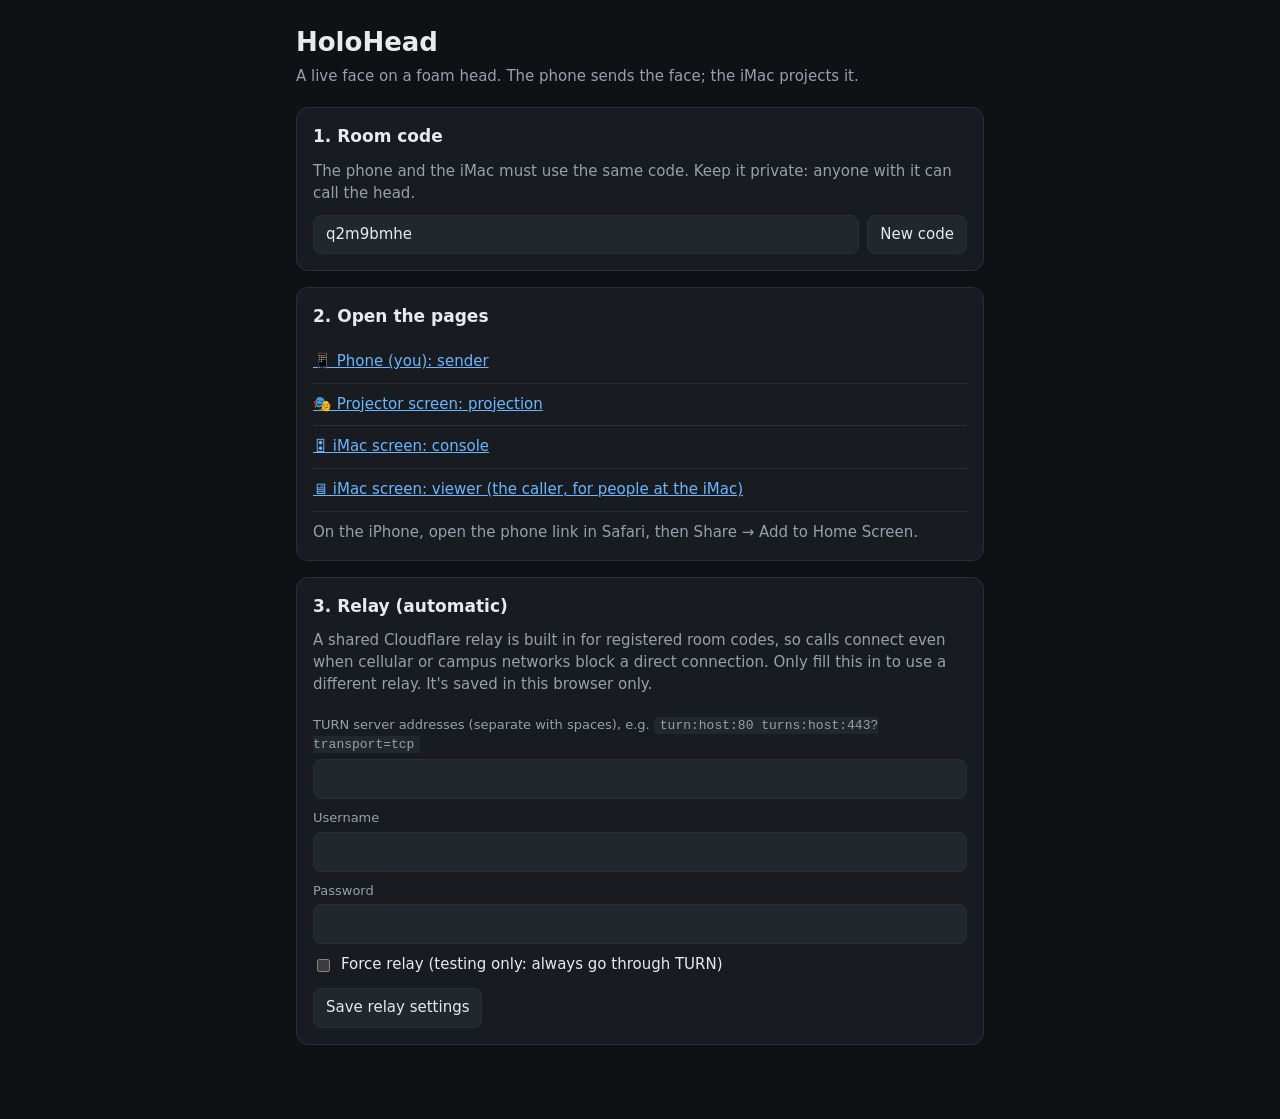
<file: docs/index.html>
<!doctype html>
<html lang="en">
<head>
<meta charset="utf-8">
<meta name="viewport" content="width=device-width, initial-scale=1">
<title>HoloHead</title>
<link rel="stylesheet" href="css/holohead.css?v=10">
</head>
<body>
  <div class="page" style="max-width:720px">
    <h1>HoloHead</h1>
    <p class="sub">A live face on a foam head. The phone sends the face; the iMac projects it.</p>

    <div class="card">
      <h2>1. Room code</h2>
      <p class="sub" style="margin-bottom:10px">The phone and the iMac must use the same code. Keep it private: anyone with it can call the head.</p>
      <div class="row">
        <input id="room" type="text" style="flex:1" autocomplete="off" autocapitalize="none" spellcheck="false">
        <button id="newRoom">New code</button>
      </div>
    </div>

    <div class="card links">
      <h2>2. Open the pages</h2>
      <a id="lSender" href="#">📱 Phone (you): sender</a>
      <a id="lProjection" href="#">🎭 Projector screen: projection</a>
      <a id="lConsole" href="#">🎛 iMac screen: console</a>
      <a id="lViewer" href="#">🖥 iMac screen: viewer (the caller, for people at the iMac)</a>
      <p class="sub" style="margin:10px 0 0">On the iPhone, open the phone link in Safari, then Share → Add to Home Screen.</p>
    </div>

    <div class="card">
      <h2>3. Relay (automatic)</h2>
      <p class="sub">A shared Cloudflare relay is built in for registered room codes, so calls connect
        even when cellular or campus networks block a direct connection. Only fill this in to use a
        different relay. It's saved in this browser only.</p>
      <div class="field"><label>TURN server addresses (separate with spaces), e.g. <code>turn:host:80 turns:host:443?transport=tcp</code></label>
        <input id="turnUrls" type="text" autocomplete="off" spellcheck="false"></div>
      <div class="field"><label>Username</label><input id="turnUser" type="text" autocomplete="off" spellcheck="false"></div>
      <div class="field"><label>Password</label><input id="turnPass" type="password" autocomplete="off"></div>
      <label class="row"><input id="forceRelay" type="checkbox"> Force relay (testing only: always go through TURN)</label>
      <div class="row" style="margin-top:12px"><button id="save">Save relay settings</button><span id="saved" class="sub" style="margin:0"></span></div>
    </div>
  </div>

  <script src="js/common.js?v=10"></script>
  <script>
    (() => {
      const $ = id => document.getElementById(id);
      const roomInput = $('room');
      roomInput.value = HH.room() || HH.newRoomCode();

      function updateLinks() {
        const r = roomInput.value.trim().toLowerCase().replace(/[^a-z0-9-]/g, '');
        try { localStorage.setItem(HH.KEYS.room, r); } catch (e) {}
        for (const [id, page] of [['lSender', 'sender'], ['lProjection', 'projection'], ['lConsole', 'console'], ['lViewer', 'viewer']]) {
          const url = new URL(`${page}.html?room=${r}`, location.href).href;
          $(id).href = url;
          $(id).dataset.url = url;
        }
      }
      roomInput.addEventListener('input', updateLinks);
      $('newRoom').addEventListener('click', () => { roomInput.value = HH.newRoomCode(); updateLinks(); });
      updateLinks();

      const s = HH.settings();
      $('turnUrls').value = s.turnUrls;
      $('turnUser').value = s.turnUser;
      $('turnPass').value = s.turnPass;
      $('forceRelay').checked = s.forceRelay;
      $('save').addEventListener('click', () => {
        HH.save(HH.KEYS.settings, {
          turnUrls: $('turnUrls').value.trim(), turnUser: $('turnUser').value.trim(),
          turnPass: $('turnPass').value, forceRelay: $('forceRelay').checked,
        });
        $('saved').textContent = 'Saved. Reload any open HoloHead pages.';
      });
    })();
  </script>
</body>
</html>
</file>
<file: docs/css/holohead.css>
/* HoloHead styles: shared app pages (home, phone, console) and the projection. */
:root {
  --bg: #0f1114;
  --panel: #181b20;
  --line: #2a2f37;
  --text: #e8eaed;
  --muted: #9aa0a8;
  --accent: #6cb6ff;
  --good: #3fb950;
  --warn: #d29922;
  --bad: #f85149;
  color-scheme: dark;
}

* { box-sizing: border-box; }
html, body { margin: 0; height: 100%; background: var(--bg); color: var(--text); }
body { font: 15px/1.45 -apple-system, BlinkMacSystemFont, "Segoe UI", system-ui, sans-serif; }
a { color: var(--accent); }
button, input, select {
  font: inherit; color: var(--text); background: #22262d; border: 1px solid var(--line);
  border-radius: 8px; padding: 8px 12px;
}
button { cursor: pointer; }
button:hover { border-color: var(--accent); }
button.on { background: var(--accent); color: #000; border-color: var(--accent); }
[hidden] { display: none !important; }

/* ---------- Projection ---------- */
body.projection { background: #000; overflow: hidden; cursor: none; }
#stage { position: fixed; inset: 0; display: flex; }
#sidePane { flex: 1 1 0; position: relative; background: #000; }
#side { position: absolute; inset: 0; width: 100%; height: 100%; border: 0; pointer-events: none; }
#facePane { flex: 0 0 50%; position: relative; overflow: hidden; background: #000; }
#warp, #xform, #masked { position: absolute; inset: 0; }
#warp { transform-origin: 0 0; }
#xform { transform-origin: 50% 50%; }
#face {
  position: absolute; inset: 0; width: 100%; height: 100%; object-fit: contain;
  opacity: 0; transition: opacity .6s;
}
body.live #face { opacity: 1; }
body.tv #face { object-fit: contain; }

#glow {
  position: absolute; inset: 0; opacity: 0; transition: opacity 1s;
  background: radial-gradient(ellipse 50% 50% at 50% 50%, rgba(255, 244, 230, .16), transparent 70%);
  animation: breathe 6s ease-in-out infinite;
}
body:not(.live)[data-idle="glow"]:not(.tv) #glow { opacity: 1; }
@keyframes breathe { 50% { filter: brightness(.55); } }

#idleText {
  position: absolute; inset: 0; display: none; align-items: center; justify-content: center;
  color: #777; font-size: 3vw; letter-spacing: .04em;
}
body:not(.live)[data-idle="text"] #idleText,
body.tv:not(.live) #idleText { display: flex; }

#grid, #oval { position: absolute; inset: 0; display: none; pointer-events: none; overflow: visible; }
body.test:not(.tv) #grid, body.test:not(.tv) #oval { display: block; }
#grid path, #grid line { stroke: rgba(0, 255, 140, .55); stroke-width: 1; fill: none; }
#grid line { stroke-width: 2; }
#grid .edge { fill: none; stroke: #0f8; stroke-width: 6; }
#oval ellipse { fill: none; stroke: #ff0; stroke-width: 4; }

#blackout { position: fixed; inset: 0; background: #000; display: none; z-index: 10; }
#dot { position: fixed; right: 10px; bottom: 10px; width: 10px; height: 10px; border-radius: 50%; display: none; z-index: 11; background: var(--bad); }
#dot.ready { background: var(--warn); }
#dot.live { background: var(--good); }
#soundPrompt { position: fixed; left: 50%; bottom: 30px; transform: translateX(-50%); z-index: 12; cursor: pointer; }
#notice { position: fixed; inset: 0; display: flex; align-items: center; justify-content: center; padding: 40px; text-align: center; color: #ccc; font-size: 22px; }

/* ---------- Shared page shell (home + console) ---------- */
.page { max-width: 1100px; margin: 0 auto; padding: 24px 16px 60px; }
.page h1 { margin: 0 0 4px; font-size: 26px; }
.page h2 { margin: 0 0 12px; font-size: 17px; }
.sub { color: var(--muted); margin: 0 0 20px; }
.card { background: var(--panel); border: 1px solid var(--line); border-radius: 12px; padding: 16px; margin-bottom: 16px; }
.row { display: flex; flex-wrap: wrap; gap: 8px; align-items: center; }
.field { display: grid; gap: 4px; margin-bottom: 10px; }
.field label { color: var(--muted); font-size: 13px; }
.field input[type=text], .field input[type=password], .field select { width: 100%; }
.links a { display: block; padding: 10px 0; border-bottom: 1px solid var(--line); word-break: break-all; }
.warn { background: #3a2a05; border: 1px solid var(--warn); color: #f5d38a; border-radius: 10px; padding: 10px 14px; margin-bottom: 16px; }
code { background: #22262d; padding: 1px 6px; border-radius: 4px; }

/* ---------- Console ---------- */
.console-grid { display: grid; grid-template-columns: 340px 1fr; gap: 16px; align-items: start; }
@media (max-width: 860px) { .console-grid { grid-template-columns: 1fr; } }
.stat { display: flex; justify-content: space-between; padding: 6px 0; border-bottom: 1px solid var(--line); }
.stat span:first-child { color: var(--muted); }
.pill { display: inline-block; padding: 1px 10px; border-radius: 99px; font-size: 13px; background: #2a2f37; }
.pill.good { background: #12361d; color: #7ee28f; }
.pill.warn { background: #3a2a05; color: #f5d38a; }
.pill.bad { background: #3d1414; color: #ff9b95; }
#preview { width: 100%; aspect-ratio: 16 / 9; background: #000; border-radius: 8px; transform: scaleX(-1); object-fit: cover; }
.meter { height: 8px; background: #22262d; border-radius: 4px; overflow: hidden; margin-top: 8px; }
.meter div { height: 100%; width: 0; background: var(--good); transition: width .1s; }
.controls { display: grid; grid-template-columns: repeat(auto-fill, minmax(300px, 1fr)); gap: 16px; }
.slider { display: grid; grid-template-columns: 110px 1fr 54px; gap: 8px; align-items: center; margin-bottom: 6px; }
.slider label { color: var(--muted); font-size: 13px; }
.slider output { text-align: right; font-variant-numeric: tabular-nums; font-size: 13px; }
.slider input { width: 100%; }

/* ---------- Phone (sender) ---------- */
body.sender { background: #000; overflow: hidden; }
#visitor { position: fixed; inset: 0; width: 100%; height: 100%; object-fit: cover; background: #000; }
#selfBox {
  position: fixed; right: 12px; top: calc(12px + env(safe-area-inset-top)); width: 28vw; max-width: 180px;
  aspect-ratio: 3 / 4; border-radius: 12px; overflow: hidden; border: 2px solid rgba(255, 255, 255, .5);
  background: #111; transition: all .25s; z-index: 2;
}
#selfBox.big { right: 0; top: 0; width: 100vw; max-width: none; height: 100%; aspect-ratio: auto; border-radius: 0; border: 0; }
#self { width: 100%; height: 100%; object-fit: cover; transform: scaleX(-1); }
#self.rear { transform: none; }
#guide { position: absolute; inset: 0; width: 100%; height: 100%; pointer-events: none; }
#guide ellipse { fill: none; stroke: rgba(255, 255, 0, .8); stroke-width: 3; stroke-dasharray: 8 6; vector-effect: non-scaling-stroke; }
#bar {
  position: fixed; left: 0; right: 0; bottom: 0; z-index: 3; display: flex; gap: 8px; justify-content: center; flex-wrap: wrap;
  padding: 12px 12px calc(12px + env(safe-area-inset-bottom)); background: linear-gradient(transparent, rgba(0, 0, 0, .75));
}
#bar button { min-width: 88px; padding: 12px; border-radius: 12px; background: rgba(40, 44, 52, .85); }
#status {
  position: fixed; left: 12px; top: calc(12px + env(safe-area-inset-top)); z-index: 3; font-size: 14px;
  background: rgba(0, 0, 0, .6); padding: 6px 10px; border-radius: 8px;
}
#start {
  position: fixed; inset: 0; z-index: 5; display: flex; flex-direction: column; gap: 16px; align-items: center; justify-content: center;
  background: var(--bg); padding: 24px; text-align: center;
}
#start button { font-size: 20px; padding: 16px 32px; border-radius: 14px; background: var(--accent); color: #000; border: 0; }

/* ---------- Viewer (iMac screen) ---------- */
body.viewer { background: #000; overflow: hidden; cursor: none; }
#idleVideo { position: fixed; inset: 0; width: 100%; height: 100%; border: 0; pointer-events: none; }
body.viewer #idleText { position: fixed; inset: 0; display: none; align-items: center; justify-content: center; color: #888; font-size: 4vw; }
#caller { position: fixed; inset: 0; width: 100%; height: 100%; object-fit: contain; background: #000; opacity: 0; transition: opacity .5s; }
body.viewer.live #caller { opacity: 1; }
body.viewer.live #idleVideo { visibility: hidden; }
#hint { position: fixed; left: 50%; bottom: 24px; transform: translateX(-50%); color: #aaa; background: rgba(0, 0, 0, .6); padding: 6px 14px; border-radius: 8px; transition: opacity 1s; }
#hint.gone { opacity: 0; }

/* ---------- Class mode on the TV (projection) ---------- */
#classPane { position: fixed; inset: 0; background: #000; display: none; }
body.projection.class #classPane { display: block; }
body.projection.class #stage { display: none; }
#classVideo { width: 100%; height: 100%; object-fit: contain; background: #000; }

/* ---------- Console: office hours ---------- */
.class-link { display: flex; gap: 8px; align-items: center; margin: 10px 0; }
.class-link input { flex: 1; min-width: 0; font-size: 13px; }
.queue-row { display: flex; gap: 6px; align-items: center; padding: 6px 0; border-bottom: 1px solid var(--line); }
.queue-row .who { flex: 1; overflow: hidden; text-overflow: ellipsis; white-space: nowrap; }
.queue-row button { padding: 4px 10px; font-size: 13px; }
.queue-row.speaking .who { color: var(--good); font-weight: 600; }
#speakerBox video { width: 100%; aspect-ratio: 4 / 3; background: #000; border-radius: 8px; object-fit: cover; margin-top: 8px; }
.chat-log { height: 220px; overflow-y: auto; background: #111418; border: 1px solid var(--line); border-radius: 8px; padding: 8px; margin-bottom: 8px; }
.chat-log .msg, #chatLog .msg { margin-bottom: 6px; overflow-wrap: anywhere; }
.msg b { margin-right: 6px; }
.msg time { color: var(--muted); font-size: 12px; margin-right: 6px; }
.msg.teacher b { color: var(--accent); }
.msg.system { color: var(--warn); }
.chat-form { display: flex; gap: 8px; }
.chat-form input { flex: 1; min-width: 0; }

/* ---------- Student page (office hours) ---------- */
body.student { height: 100%; }
#join { max-width: 460px; margin: 12vh auto 0; padding: 0 20px; }
#join h1 { margin: 0 0 6px; }
#join .row input { flex: 1; min-width: 0; }
body.student #room { position: fixed; inset: 0; display: flex; }
#main { flex: 1; position: relative; background: #000; min-width: 0; }
body.student #classVideo { position: absolute; inset: 0; }
#state { position: absolute; inset: 0; display: flex; align-items: center; justify-content: center; text-align: center; padding: 24px; color: #bbb; font-size: 18px; pointer-events: none; }
#speakerTile, #selfTile { position: absolute; right: 12px; width: 24%; max-width: 240px; aspect-ratio: 4 / 3; border-radius: 10px; overflow: hidden; background: #111; border: 2px solid rgba(255, 255, 255, .4); }
#speakerTile { top: 12px; }
#selfTile { bottom: 70px; }
#speakerTile video, #selfTile video { width: 100%; height: 100%; object-fit: cover; }
#selfTile video { transform: scaleX(-1); }
#speakerTile span, #selfTile span { position: absolute; left: 6px; bottom: 4px; font-size: 12px; background: rgba(0, 0, 0, .6); padding: 1px 6px; border-radius: 4px; }
#floorBanner { position: absolute; left: 50%; bottom: 12px; transform: translateX(-50%); background: #12361d; border: 1px solid var(--good); color: #c9f5d1; padding: 8px 12px; border-radius: 10px; white-space: nowrap; }
#panel { width: 320px; display: flex; flex-direction: column; gap: 10px; padding: 12px; background: var(--panel); border-left: 1px solid var(--line); }
#queueBox button { width: 100%; padding: 12px; font-size: 16px; }
#queueInfo { margin: 6px 0 0; font-size: 13px; }
#chatLog { flex: 1; overflow-y: auto; background: #111418; border: 1px solid var(--line); border-radius: 8px; padding: 8px; }
#chatForm input { flex: 1; min-width: 0; }
@media (max-width: 760px) {
  body.student #room { flex-direction: column; }
  #main { flex: 0 0 auto; aspect-ratio: 16 / 9; }
  #panel { width: auto; flex: 1; border-left: 0; border-top: 1px solid var(--line); min-height: 0; }
}
#roomTitle { margin: 0; font-size: 16px; }
</file>
